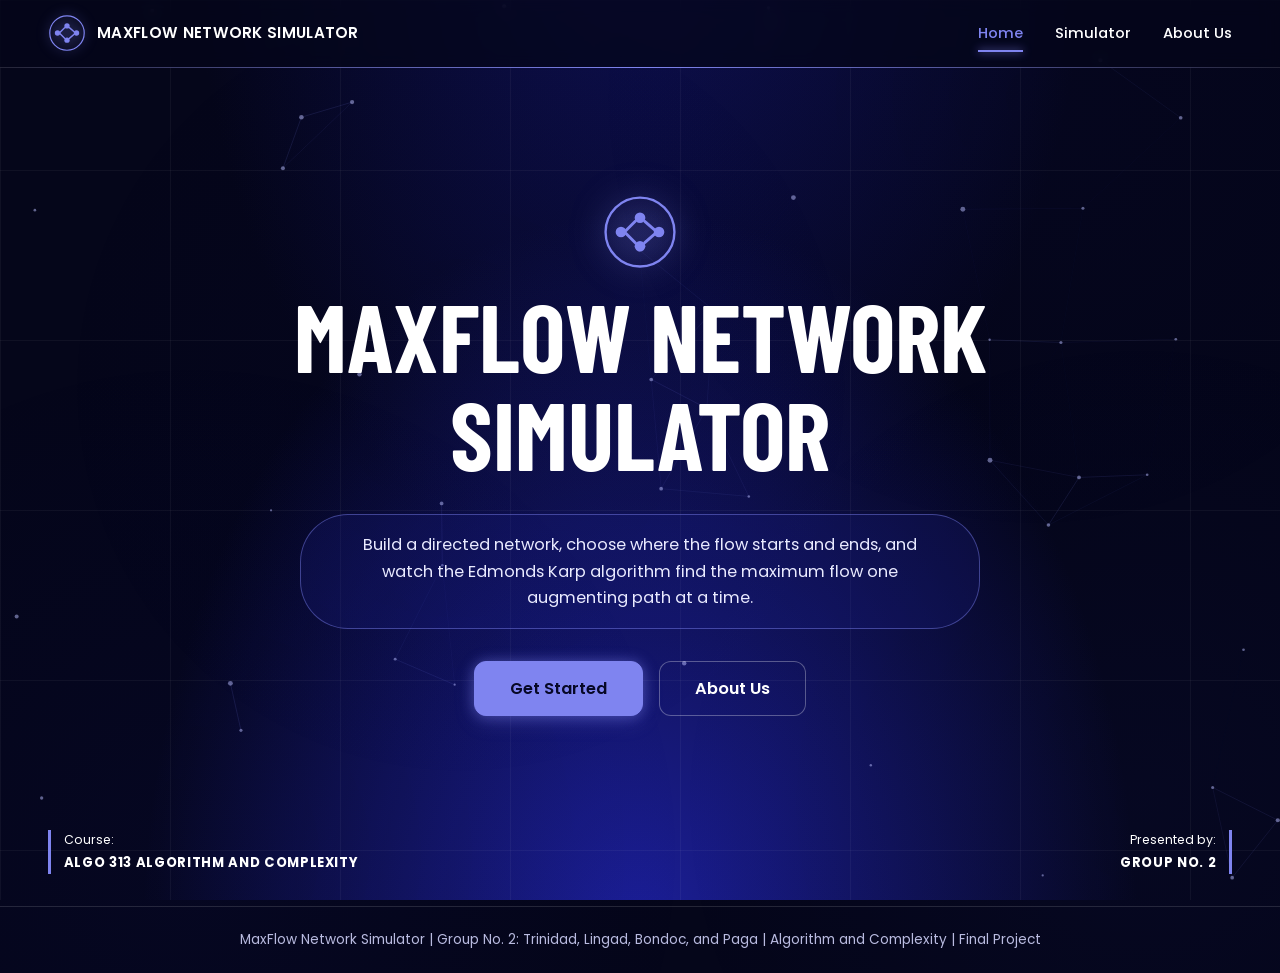
<file: Index.html>
<!DOCTYPE html>
<html lang="en" data-page="home">
<head>
  <meta charset="UTF-8">
  <meta name="viewport" content="width=device-width, initial-scale=1">
  <title>MAXFLOW NETWORK SIMULATOR</title>
  <link rel="preconnect" href="https://fonts.googleapis.com">
  <link rel="preconnect" href="https://fonts.gstatic.com" crossorigin>
  <link href="https://fonts.googleapis.com/css2?family=Barlow+Condensed:wght@600;700&family=Poppins:wght@400;500;600&display=swap" rel="stylesheet">
  <link rel="stylesheet" href="MaxFlow.css">
</head>
<body>

<!-- background na mga node (home at about langs), ginagalaw ng MaxFlow.js -->
<canvas id="bgCanvas"></canvas>

<!-- icons: logo at check, ginagamit sa iba't ibang parts -->
<svg width="0" height="0" style="position:absolute" aria-hidden="true">
  <symbol id="logo" viewBox="0 0 64 64">
    <circle cx="32" cy="32" r="29" fill="none" stroke="currentColor" stroke-width="2"/>
    <g stroke="currentColor" stroke-width="2.4" fill="none" stroke-linecap="round">
      <path d="M20 31 L28 23"/><path d="M20 33 L28 41"/><path d="M36 23 L44 30"/><path d="M36 41 L44 34"/>
    </g>
    <g fill="currentColor">
      <circle cx="16" cy="32" r="4.5"/><circle cx="32" cy="20" r="4.5"/><circle cx="32" cy="44" r="4.5"/><circle cx="48" cy="32" r="4.5"/>
    </g>
  </symbol>
  <symbol id="check" viewBox="0 0 24 24">
    <circle cx="12" cy="12" r="12" fill="currentColor"/>
    <path d="M7 12.5l3.2 3.2L17 9" fill="none" stroke="#070826" stroke-width="2.4" stroke-linecap="round" stroke-linejoin="round"/>
  </symbol>
</svg>

<header class="topbar">
  <a href="#" class="brand" data-page="home">
    <svg class="logo" width="38" height="38"><use href="#logo"/></svg>
    <span>MAXFLOW NETWORK SIMULATOR</span>
  </a>
  <nav>
    <a href="#" class="nav-link current" data-page="home">Home</a>
    <a href="#" class="nav-link" data-page="app">Simulator</a>
    <a href="#" class="nav-link" data-page="about">About Us</a>
  </nav>
</header>

<main>

  <!-- ===== HOME ===== -->
  <section id="page-home" class="page active">
    <div class="hero">
      <svg class="logo big" width="76" height="76"><use href="#logo"/></svg>
      <div class="title-wrap">
        <span class="dots"></span>
        <h1>MAXFLOW NETWORK SIMULATOR</h1>
        <span class="dots"></span>
      </div>
      <p class="pill">Build a directed network, choose where the flow starts and ends, and watch the Edmonds Karp algorithm find the maximum flow one augmenting path at a time.</p>
      <div class="actions">
        <button class="btn accent big" data-page="app">Get Started</button>
        <button class="btn outline big" data-page="about">About Us</button>
      </div>
      <div class="hero-foot">
        <div class="credit"><small>Course:</small><b>ALGO 313 Algorithm and Complexity</b></div>
        <div class="credit right"><small>Presented by:</small><b>Group No. 2</b></div>
      </div>
    </div>
  </section>

  <!-- ===== SIMULATOR ===== -->
  <section id="page-app" class="page">
    <div class="container">
      <h2 class="page-title">Simulator</h2>
      <p class="lead">Create a network, pick the source and destination, then run the algorithm step by step or all at once. Drag the nodes to rearrange the graph.</p>

      <div class="app-grid">

        <!-- left side: input nu'ng graph -->
        <aside class="side">
          <div class="card">
            <h3>Graph Input</h3>
            <label>Add node</label>
            <div class="row">
              <input id="nodeName" type="text" maxlength="8" placeholder="Name (optional)">
              <button class="btn" id="addNodeBtn">Add</button>
            </div>
            <div id="nodeChips" class="chips"></div>

            <label>Add edge</label>
            <div class="row3">
              <select id="edgeFrom" aria-label="From node"></select>
              <select id="edgeTo" aria-label="To node"></select>
              <input id="edgeCap" type="number" min="1" value="10" aria-label="Capacity">
            </div>
            <button class="btn full" id="addEdgeBtn">Add edge</button>
            <div class="scroll short">
              <table><thead><tr><th>Edge</th><th>Capacity</th><th></th></tr></thead><tbody id="edgeRows"></tbody></table>
            </div>
            <button class="btn outline full" id="clearBtn">Clear graph</button>
          </div>

          <div class="card">
            <h3>Source and Destination</h3>
            <label for="srcSel">Source (where the flow starts)</label>
            <select id="srcSel"></select>
            <label for="snkSel">Destination (where the flow ends)</label>
            <select id="snkSel"></select>
          </div>

          <div class="card">
            <h3>Test Cases</h3>
            <div class="row3 even">
              <button class="btn outline" data-test="small">Small</button>
              <button class="btn outline" data-test="medium">Medium</button>
              <button class="btn outline" data-test="large">Large</button>
            </div>
            <p id="testInfo" class="muted note">Choose a test case to load a ready made network or build your own above.</p>
          </div>
          <div class="card">
            <h3>Performance Evaluation</h3>
            <div class="scroll">
              <table class="cap compact">
                <thead><tr><th>Test</th><th>Nodes</th><th>Edges</th><th>Paths</th><th>Flow</th><th>Time (ms)</th></tr></thead>
                <tbody id="perfRows"></tbody>
              </table>
            </div>
            <button class="btn outline full" id="perfBtn">Run performance test again</button>
            <p class="muted note">Each test is run 200 times and the average time is shown. Time grows as the network gets bigger, but it stays far below the O(V · E²) worst case because real networks need fewer augmenting paths.</p>
          </div>
        </aside>

        <!-- right side: graph, execution, results -->
        <div class="main-col">
          <div class="card">
            <h3>Network Graph</h3>
            <div class="controls">
              <button class="btn" id="stepBtn">Step</button>
              <button class="btn accent" id="runBtn">Run All</button>
              <button class="btn outline" id="resetBtn">Reset</button>
            </div>
            <p id="msg" class="msg"></p>
            <svg id="graph" viewBox="0 0 900 520" role="img" aria-label="Network graph"></svg>
            <div class="legend">
              <span><i class="dot src"></i>Source</span>
              <span><i class="dot snk"></i>Destination</span>
              <span><i class="line flowline"></i>Edge with flow</span>
              <span><i class="line activeline"></i>Current augmenting path</span>
              <span><i class="line dashed"></i>Flow returned (backward edge)</span>
              <span>Labels show flow/capacity</span>
            </div>
          </div>

          <div class="card">
            <h3>Algorithm Execution</h3>
            <div id="logBox" class="scroll tall"></div>
            <p id="logStatus" class="status"></p>
          </div>

          <div class="card">
            <h3>Final Results</h3>
            <div id="resultBox"></div>
          </div>

          <div class="card">
            <h3>Complexity Analysis</h3>
            <div class="split">
              <div>
                <p><b>Edmonds-Karp</b> is Ford-Fulkerson where every augmenting path is found with breadth-first search, so the shortest path (fewest edges) is always used.</p>
                <p><b>Time: O(V · E²).</b> One BFS costs O(E). Each augmentation saturates at least one edge, and an edge can be the bottleneck at most V/2 times, so there are at most O(V · E) augmentations.</p>
                <p><b>Space: O(V + E)</b> with adjacency lists, plus the BFS queue and the parent of each node. This simulator follows the lesson and stores the residual graph as a V × V capacity matrix, so it uses O(V²) memory and each BFS scans O(V²) cells. That is simple and fast enough for the test networks.</p>
                <p>The bound depends only on the size of the graph, never on the capacity values, which is why BFS is preferred over DFS.</p>
              </div>
              <dl class="stats">
                <div><dt>Nodes (V)</dt><dd id="stV">-</dd></div>
                <div><dt>Edges (E)</dt><dd id="stE">-</dd></div>
                <div><dt>Augmenting paths</dt><dd id="stAug">-</dd></div>
                <div><dt>Maximum flow</dt><dd id="stFlow">-</dd></div>
                <div><dt>Run time (average of 200 runs)</dt><dd id="stTime">-</dd></div>
              </dl>
            </div>
          </div>
        </div>
      </div>
    </div>
  </section>

  <!-- ===== ABOUT ===== -->
  <section id="page-about" class="page">
    <div class="hero compact">
      <svg class="logo big" width="64" height="64"><use href="#logo"/></svg>
      <div class="title-wrap">
        <span class="dots"></span>
        <h1>About Us</h1>
        <span class="dots"></span>
      </div>
      <div class="pill wide">
        <h3>System Description</h3>
        <p>MAXFLOW NETWORK SIMULATOR is a graphical application that calculates and demonstrates the maximum flow in a directed network. The maximum flow problem asks for the greatest amount of flow that can move from a source to a sink, where every connection has a capacity that limits how much it can carry.</p>
        <p>Users can add nodes, create connections, assign capacity values, and choose the source and destination. The system draws the network, shows the augmenting paths and flow updates while the algorithm runs, and presents the maximum flow together with the flow assigned to each edge.</p>
      </div>
    </div>

    <div class="container narrow">

      <div class="card">
        <h3>Developers</h3>
        <p class="muted">Group No. 2, Bachelor of Science in Computer Science</p>
        <div class="devs">
          <div class="dev">
            <img src="bondoc.png" alt="Shane S. Bondoc">
            <div><b>Shane S. Bondoc</b><span>Algorithm Lead</span></div>
          </div>
          <div class="dev">
            <img src="lingad.png" alt="Christian Josh G. Lingad">
            <div><b>Christian Josh G. Lingad</b><span>Interface and Visualization Lead</span></div>
          </div>
          <div class="dev">
            <img src="paga.png" alt="John Razel S. Paga">
            <div><b>John Razel S. Paga</b><span>Testing and Performance Lead</span></div>
          </div>
          <div class="dev">
            <img src="trinidad.jpg" alt="John Emmanuel D. Trinidad">
            <div><b>John Emmanuel D. Trinidad</b><span>Documentation and Presentation Lead</span><em class="badge">Project Leader</em></div>
          </div>
        </div>
      </div>

      <div class="card">
        <h3>Course Information</h3>
        <div class="infos">
          <div class="info"><svg><use href="#check"/></svg><h4>School</h4><p>Eastwoods Professional College of Science and Technology</p></div>
          <div class="info"><svg><use href="#check"/></svg><h4>Course</h4><p>ALGO 313, Algorithm and Complexity</p></div>
          <div class="info"><svg><use href="#check"/></svg><h4>Project</h4><p>Final Project: Maximum Flow in a Directed Network</p></div>
        </div>
      </div>

      <div class="actions center">
        <button class="btn outline" data-page="home">Back to Home</button>
        <button class="btn accent" data-page="app">Open Simulator</button>
      </div>
    </div>
  </section>

</main>

<footer>MaxFlow Network Simulator | Group No. 2: Trinidad, Lingad, Bondoc, and Paga | Algorithm and Complexity | Final Project</footer>

<script src="MaxFlow.js"></script>
</body>
</html>
</file>
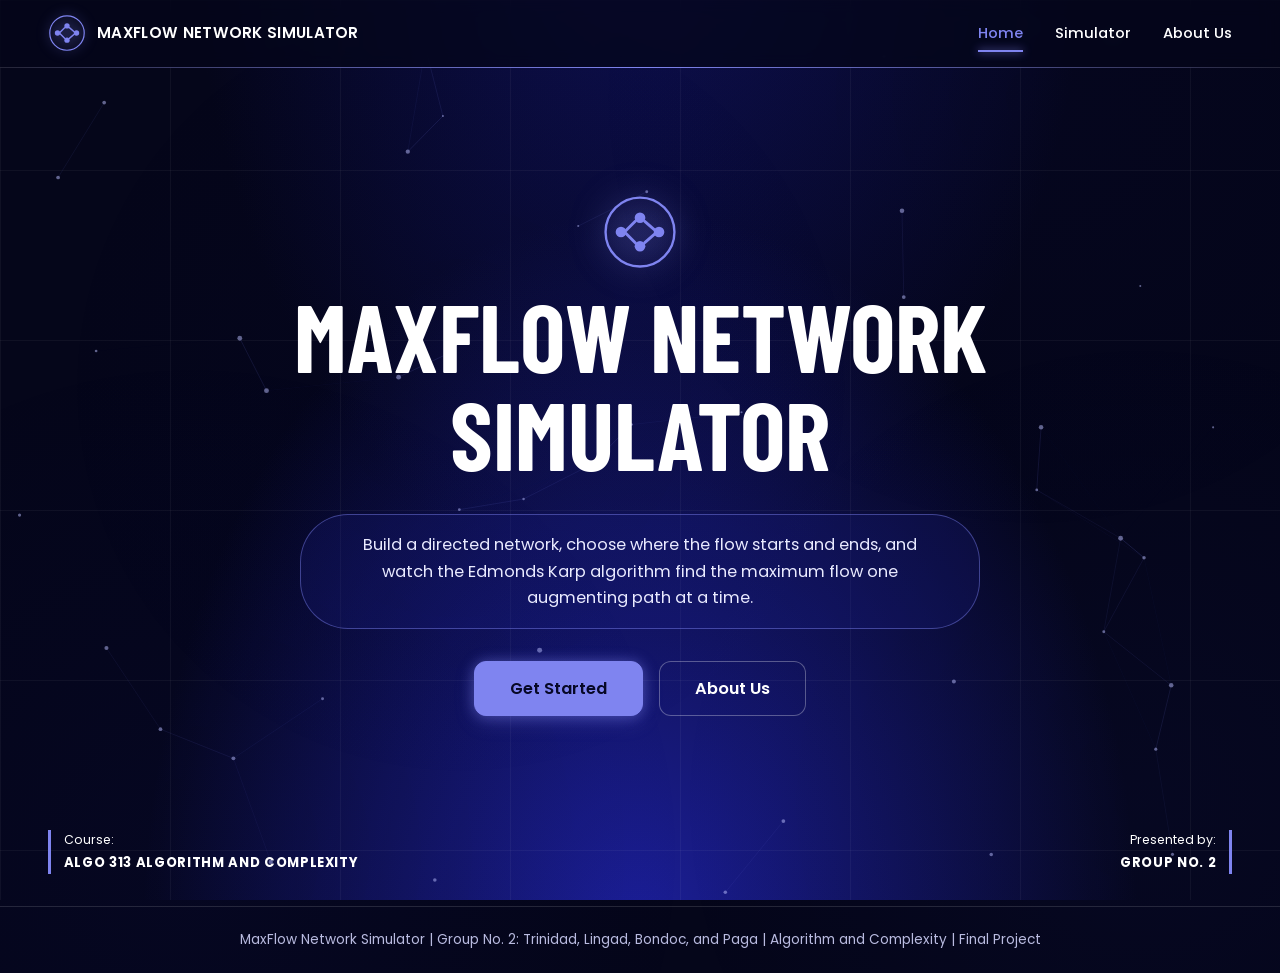
<file: index.html>
<!DOCTYPE html>
<html lang="en" data-page="home">
<head>
  <meta charset="UTF-8">
  <meta name="viewport" content="width=device-width, initial-scale=1">
  <title>MAXFLOW NETWORK SIMULATOR</title>
  <link rel="icon" href="Logo.jpg">
  <link rel="preconnect" href="https://fonts.googleapis.com">
  <link rel="preconnect" href="https://fonts.gstatic.com" crossorigin>
  <link href="https://fonts.googleapis.com/css2?family=Barlow+Condensed:wght@600;700&family=Poppins:wght@400;500;600&display=swap" rel="stylesheet">
  <link rel="stylesheet" href="MaxFlow.css">
</head>
<body>

<!-- background na mga node (home at about langs), ginagalaw ng MaxFlow.js -->
<canvas id="bgCanvas"></canvas>

<!-- icons: logo at check, ginagamit sa iba't ibang parts -->
<svg width="0" height="0" style="position:absolute" aria-hidden="true">
  <symbol id="logo" viewBox="0 0 64 64">
    <circle cx="32" cy="32" r="29" fill="none" stroke="currentColor" stroke-width="2"/>
    <g stroke="currentColor" stroke-width="2.4" fill="none" stroke-linecap="round">
      <path d="M20 31 L28 23"/><path d="M20 33 L28 41"/><path d="M36 23 L44 30"/><path d="M36 41 L44 34"/>
    </g>
    <g fill="currentColor">
      <circle cx="16" cy="32" r="4.5"/><circle cx="32" cy="20" r="4.5"/><circle cx="32" cy="44" r="4.5"/><circle cx="48" cy="32" r="4.5"/>
    </g>
  </symbol>
  <symbol id="check" viewBox="0 0 24 24">
    <circle cx="12" cy="12" r="12" fill="currentColor"/>
    <path d="M7 12.5l3.2 3.2L17 9" fill="none" stroke="#070826" stroke-width="2.4" stroke-linecap="round" stroke-linejoin="round"/>
  </symbol>
</svg>

<header class="topbar">
  <a href="#" class="brand" data-page="home">
    <svg class="logo" width="38" height="38"><use href="#logo"/></svg>
    <span>MAXFLOW NETWORK SIMULATOR</span>
  </a>
  <nav>
    <a href="#" class="nav-link current" data-page="home">Home</a>
    <a href="#" class="nav-link" data-page="app">Simulator</a>
    <a href="#" class="nav-link" data-page="about">About Us</a>
  </nav>
</header>

<main>

  <!-- ===== HOME ===== -->
  <section id="page-home" class="page active">
    <div class="hero">
      <svg class="logo big" width="76" height="76"><use href="#logo"/></svg>
      <div class="title-wrap">
        <span class="dots"></span>
        <h1>MAXFLOW NETWORK SIMULATOR</h1>
        <span class="dots"></span>
      </div>
      <p class="pill">Build a directed network, choose where the flow starts and ends, and watch the Edmonds Karp algorithm find the maximum flow one augmenting path at a time.</p>
      <div class="actions">
        <button class="btn accent big" data-page="app">Get Started</button>
        <button class="btn outline big" data-page="about">About Us</button>
      </div>
      <div class="hero-foot">
        <div class="credit"><small>Course:</small><b>ALGO 313 Algorithm and Complexity</b></div>
        <div class="credit right"><small>Presented by:</small><b>Group No. 2</b></div>
      </div>
    </div>
  </section>

  <!-- ===== SIMULATOR ===== -->
  <section id="page-app" class="page">
    <div class="container">
      <h2 class="page-title">Simulator</h2>
      <p class="lead">Create a network, pick the source and destination, then run the algorithm step by step or all at once. Drag the nodes to rearrange the graph.</p>

      <div class="app-grid">

        <!-- left side: input nu'ng graph -->
        <aside class="side">
          <div class="card">
            <h3>Graph Input</h3>
            <label>Add node</label>
            <div class="row">
              <input id="nodeName" type="text" maxlength="8" placeholder="Name (optional)">
              <button class="btn" id="addNodeBtn">Add</button>
            </div>
            <div id="nodeChips" class="chips"></div>

            <label>Add edge</label>
            <div class="row3">
              <select id="edgeFrom" aria-label="From node"></select>
              <select id="edgeTo" aria-label="To node"></select>
              <input id="edgeCap" type="number" min="1" value="10" aria-label="Capacity">
            </div>
            <button class="btn full" id="addEdgeBtn">Add edge</button>
            <div class="scroll short">
              <table><thead><tr><th>Edge</th><th>Capacity</th><th></th></tr></thead><tbody id="edgeRows"></tbody></table>
            </div>
            <button class="btn outline full" id="clearBtn">Clear graph</button>
          </div>

          <div class="card">
            <h3>Source and Destination</h3>
            <label for="srcSel">Source (where the flow starts)</label>
            <select id="srcSel"></select>
            <label for="snkSel">Destination (where the flow ends)</label>
            <select id="snkSel"></select>
          </div>

          <div class="card">
            <h3>Test Cases</h3>
            <div class="row3 even">
              <button class="btn outline" data-test="small">Small</button>
              <button class="btn outline" data-test="medium">Medium</button>
              <button class="btn outline" data-test="large">Large</button>
            </div>
            <p id="testInfo" class="muted note">Choose a test case to load a ready made network or build your own above.</p>
          </div>
          <div class="card">
            <h3>Performance Evaluation</h3>
            <div class="scroll">
              <table class="cap compact">
                <thead><tr><th>Test</th><th>Nodes</th><th>Edges</th><th>Paths</th><th>Flow</th><th>Time (ms)</th></tr></thead>
                <tbody id="perfRows"></tbody>
              </table>
            </div>
            <button class="btn outline full" id="perfBtn">Run performance test again</button>
            <p class="muted note">Each test is run 200 times and the average time is shown. Time grows as the network gets bigger, but it stays far below the O(V · E²) worst case because real networks need fewer augmenting paths.</p>
          </div>
        </aside>

        <!-- right side: graph, execution, results -->
        <div class="main-col">
          <div class="card">
            <h3>Network Graph</h3>
            <div class="controls">
              <button class="btn" id="stepBtn">Step</button>
              <button class="btn accent" id="runBtn">Run All</button>
              <button class="btn outline" id="resetBtn">Reset</button>
            </div>
            <p id="msg" class="msg"></p>
            <svg id="graph" viewBox="0 0 900 520" role="img" aria-label="Network graph"></svg>
            <div class="legend">
              <span><i class="dot src"></i>Source</span>
              <span><i class="dot snk"></i>Destination</span>
              <span><i class="line flowline"></i>Edge with flow</span>
              <span><i class="line activeline"></i>Current augmenting path</span>
              <span><i class="line dashed"></i>Flow returned (backward edge)</span>
              <span>Labels show flow/capacity</span>
            </div>
          </div>

          <div class="card">
            <h3>Algorithm Execution</h3>
            <div id="logBox" class="scroll tall"></div>
            <p id="logStatus" class="status"></p>
          </div>

          <div class="card">
            <h3>Final Results</h3>
            <div id="resultBox"></div>
          </div>

          <div class="card">
            <h3>Complexity Analysis</h3>
            <div class="split">
              <div>
                <p><b>Edmonds-Karp</b> is Ford-Fulkerson where every augmenting path is found with breadth-first search, so the shortest path (fewest edges) is always used.</p>
                <p><b>Time: O(V · E²).</b> One BFS costs O(E). Each augmentation saturates at least one edge, and an edge can be the bottleneck at most V/2 times, so there are at most O(V · E) augmentations.</p>
                <p><b>Space: O(V + E)</b> with adjacency lists, plus the BFS queue and the parent of each node. This simulator follows the lesson and stores the residual graph as a V × V capacity matrix, so it uses O(V²) memory and each BFS scans O(V²) cells. That is simple and fast enough for the test networks.</p>
                <p>The bound depends only on the size of the graph, never on the capacity values, which is why BFS is preferred over DFS.</p>
              </div>
              <dl class="stats">
                <div><dt>Nodes (V)</dt><dd id="stV">-</dd></div>
                <div><dt>Edges (E)</dt><dd id="stE">-</dd></div>
                <div><dt>Augmenting paths</dt><dd id="stAug">-</dd></div>
                <div><dt>Maximum flow</dt><dd id="stFlow">-</dd></div>
                <div><dt>Run time (average of 200 runs)</dt><dd id="stTime">-</dd></div>
              </dl>
            </div>
          </div>
        </div>
      </div>
    </div>
  </section>

  <!-- ===== ABOUT ===== -->
  <section id="page-about" class="page">
    <div class="hero compact">
      <svg class="logo big" width="64" height="64"><use href="#logo"/></svg>
      <div class="title-wrap">
        <span class="dots"></span>
        <h1>About Us</h1>
        <span class="dots"></span>
      </div>
      <div class="pill wide">
        <h3>System Description</h3>
        <p>MAXFLOW NETWORK SIMULATOR is a graphical application that calculates and demonstrates the maximum flow in a directed network. The maximum flow problem asks for the greatest amount of flow that can move from a source to a sink, where every connection has a capacity that limits how much it can carry.</p>
        <p>Users can add nodes, create connections, assign capacity values, and choose the source and destination. The system draws the network, shows the augmenting paths and flow updates while the algorithm runs, and presents the maximum flow together with the flow assigned to each edge.</p>
      </div>
    </div>

    <div class="container narrow">

      <div class="card">
        <h3>Developers</h3>
        <p class="muted">Group No. 2, Bachelor of Science in Computer Science</p>
        <div class="devs">
          <div class="dev">
            <img src="bondoc.png" alt="Shane S. Bondoc">
            <div><b>Shane S. Bondoc</b><span>Algorithm Lead</span></div>
          </div>
          <div class="dev">
            <img src="lingad.png" alt="Christian Josh G. Lingad">
            <div><b>Christian Josh G. Lingad</b><span>Interface and Visualization Lead</span></div>
          </div>
          <div class="dev">
            <img src="paga.png" alt="John Razel S. Paga">
            <div><b>John Razel S. Paga</b><span>Testing and Performance Lead</span></div>
          </div>
          <div class="dev">
            <img src="trinidad.jpg" alt="John Emmanuel D. Trinidad">
            <div><b>John Emmanuel D. Trinidad</b><span>Documentation and Presentation Lead</span><em class="badge">Project Leader</em></div>
          </div>
        </div>
      </div>

      <div class="card">
        <h3>Course Information</h3>
        <div class="infos">
          <div class="info"><svg><use href="#check"/></svg><h4>School</h4><p>Eastwoods Professional College of Science and Technology</p></div>
          <div class="info"><svg><use href="#check"/></svg><h4>Course</h4><p>ALGO 313, Algorithm and Complexity</p></div>
          <div class="info"><svg><use href="#check"/></svg><h4>Project</h4><p>Final Project: Maximum Flow in a Directed Network</p></div>
        </div>
      </div>

      <div class="actions center">
        <button class="btn outline" data-page="home">Back to Home</button>
        <button class="btn accent" data-page="app">Open Simulator</button>
      </div>
    </div>
  </section>

</main>

<footer>MaxFlow Network Simulator | Group No. 2: Trinidad, Lingad, Bondoc, and Paga | Algorithm and Complexity | Final Project</footer>

<script src="MaxFlow.js"></script>
</body>
</html>
</file>
<file: MaxFlow.css>
/* maxflow network simulator - dark navy theme, may periwinkle accent */

:root {
  --bg: #05061a;
  --line: rgba(255, 255, 255, .3);
  --line-soft: rgba(255, 255, 255, .13);
  --accent: #7f84f0;
  --accent-hover: #979bf6;
  --on-accent: #070826;
  --ink: #ffffff;
  --muted: #b9bbe0;
  --danger: #ff9ea2;
  --head: "Barlow Condensed", "Arial Narrow", "Roboto Condensed", sans-serif;
  --body: "Poppins", "Segoe UI", Arial, sans-serif;
  color-scheme: dark;
}

* { box-sizing: border-box; }
html { background: var(--bg); scroll-behavior: smooth; }
body {
  margin: 0;
  color: var(--ink);
  font-family: var(--body);
  font-size: 15px;
  line-height: 1.6;
}

/* background: dark blue na may grid at blue glow, static sa lahat ng page */
body::before {
  content: "";
  position: fixed; inset: 0; z-index: -1; pointer-events: none;
  background:
    linear-gradient(rgba(255, 255, 255, .045) 1px, transparent 1px) 0 0 / 170px 170px,
    linear-gradient(90deg, rgba(255, 255, 255, .045) 1px, transparent 1px) 0 0 / 170px 170px,
    radial-gradient(ellipse at 50% 105%, #1c1f9a 0%, rgba(28, 31, 154, 0) 55%),
    radial-gradient(ellipse at 50% -15%, #0f1155 0%, rgba(15, 17, 85, 0) 50%),
    var(--bg);
}

/* HOME at ABOUT lang: dahan-dahang gumagalaw ang grid, may konting blue glow na lumilipat
   (ang html[data-page] ay sine-set ng JS kapag nagpalit ng page) */
html:is([data-page="home"], [data-page="about"]) body::before { animation: gridMove 24s linear infinite; }
html:is([data-page="home"], [data-page="about"]) body::after,
html:is([data-page="home"], [data-page="about"])::after {
  content: ""; position: fixed; inset: -20%; z-index: -1; pointer-events: none;
}
html:is([data-page="home"], [data-page="about"]) body::after {
  background:
    radial-gradient(circle at 25% 82%, rgba(40, 46, 220, .04), transparent 30%),
    radial-gradient(circle at 72% 22%, rgba(30, 36, 170, .03), transparent 28%);
  animation: glowDrift 22s ease-in-out infinite alternate;
}
html:is([data-page="home"], [data-page="about"])::after {
  background:
    radial-gradient(circle at 78% 78%, rgba(60, 76, 240, .035), transparent 28%),
    radial-gradient(circle at 40% 45%, rgba(25, 30, 150, .03), transparent 32%);
  animation: glowDrift2 28s ease-in-out infinite alternate;
}

/* canvas ng mga gumagalaw na node (JS), home at about lang */
#bgCanvas { display: none; position: fixed; inset: 0; width: 100%; height: 100%; z-index: -1; pointer-events: none; }
html:is([data-page="home"], [data-page="about"]) #bgCanvas { display: block; }

/* ---------- top bar ---------- */
.topbar {
  position: sticky; top: 0; z-index: 10;
  display: flex; align-items: center; justify-content: space-between; flex-wrap: wrap; gap: .5rem;
  padding: .9rem 3rem;
  background: rgba(5, 6, 26, .75);
  backdrop-filter: blur(8px);
  border-bottom: 1px solid var(--line-soft);
}
.brand { display: flex; align-items: center; gap: .7rem; text-decoration: none; color: var(--ink); font-weight: 600; font-size: .95rem; letter-spacing: .02em; }
.logo { color: var(--accent); }
nav { display: flex; gap: 2rem; }
.nav-link { color: var(--ink); text-decoration: none; font-weight: 500; font-size: .92rem; padding: .2rem 0; }
.nav-link:hover, .nav-link.current { color: var(--accent); }

/* ---------- pages ---------- */
.page { display: none; }
.page.active { display: block; }
.container { max-width: 1320px; margin: 0 auto; padding: 2rem 2rem 3rem; }
.container.narrow { max-width: 1000px; }
.page-title { font: 700 3.2rem/1.05 var(--head); margin: 0 0 1rem; }
.lead { color: var(--muted); margin: 0 0 1.6rem; max-width: 70ch; }

/* ---------- home ---------- */
.hero {
  position: relative;
  min-height: calc(100vh - 62px);
  display: flex; flex-direction: column; align-items: center; justify-content: center; text-align: center;
  padding: 3rem 2rem 7rem;
  overflow: hidden;
}
.hero .logo.big { margin-bottom: 1rem; }
.title-wrap { display: flex; align-items: center; justify-content: center; gap: 3rem; }
.hero h1 { font: 700 clamp(3rem, 8vw, 6rem)/1.02 var(--head); margin: 0; max-width: 900px; }
.dots {
  width: 96px; height: 48px; flex: none;
  background: radial-gradient(circle, rgba(255, 255, 255, .5) 1.6px, transparent 2.2px) 0 0 / 16px 16px;
}
.pill {
  max-width: 680px; margin: 2rem 0;
  padding: 1.1rem 2.4rem; border-radius: 48px;
  background: rgba(30, 34, 140, .22);
  border: 1px solid rgba(127, 132, 240, .45);
  box-shadow: none;
  color: #e9eaff; font-size: 1.02rem;
}
.hero-foot { position: absolute; left: 3rem; right: 3rem; bottom: 2rem; display: flex; justify-content: space-between; text-align: left; }
.credit { border-left: 3px solid var(--accent); padding-left: .8rem; }
.credit.right { border-left: 0; border-right: 3px solid var(--accent); padding: 0 .8rem 0 0; text-align: right; }
.credit small { display: block; font-size: .78rem; }
.credit b { font-size: .82rem; text-transform: uppercase; letter-spacing: .05em; }
.actions { display: flex; gap: 1rem; flex-wrap: wrap; }
.actions.center { justify-content: center; margin: 1.5rem 0 1rem; }

/* ---------- buttons ---------- */
.btn {
  position: relative; overflow: hidden;
  padding: .6rem 1.3rem;
  border: 1px solid var(--accent); border-radius: 12px;
  background: var(--accent); color: var(--on-accent);
  font: 600 .95rem var(--body);
  cursor: pointer;
  box-shadow: 0 0 14px rgba(127, 132, 240, .4), 0 6px 20px rgba(127, 132, 240, .22);
  transition: transform .2s, box-shadow .25s, border-color .2s, background-size .35s;
}
/* hover: lumiliwanag na gradient na gumagalaw, may glow at lift */
.btn:hover {
  background: linear-gradient(110deg, var(--accent), #a9adff 50%, var(--accent)) 0 0 / 200% 100%;
  border-color: var(--accent-hover);
  transform: translateY(-2px) scale(1.03);
  box-shadow: 0 0 26px rgba(151, 155, 246, .85), 0 10px 28px rgba(127, 132, 240, .4);
  animation: shiftBg 1.4s linear infinite;
}
/* kapag pinindot: lumiliit nang konti */
.btn:active { transform: translateY(0) scale(.96); }
/* shine na dumadaan kapag hinover */
.btn::after {
  content: ""; position: absolute; top: 0; left: -80%; width: 45%; height: 100%;
  background: linear-gradient(120deg, transparent, rgba(255, 255, 255, .5), transparent);
  transform: skewX(-20deg); pointer-events: none;
}
.btn:hover::after { animation: shine .8s ease; }
/* outline: napupuno ng kulay mula kaliwa kapag hinover */
.btn.outline {
  background: transparent linear-gradient(rgba(127, 132, 240, .32), rgba(127, 132, 240, .32)) no-repeat 0 0 / 0% 100%;
  color: var(--ink); border-color: var(--line); box-shadow: none;
}
.btn.outline:hover {
  background: transparent linear-gradient(rgba(127, 132, 240, .32), rgba(127, 132, 240, .32)) no-repeat 0 0 / 100% 100%;
  border-color: #fff; box-shadow: 0 0 22px rgba(255, 255, 255, .28); animation: none;
}
.btn.big { padding: .85rem 2.2rem; font-size: 1.02rem; }
.btn.full { width: 100%; margin-top: .6rem; }
.btn:focus-visible, input:focus-visible, select:focus-visible, .nav-link:focus-visible { outline: 2px solid var(--accent); outline-offset: 2px; }

/* click: ripple (galing sa JS) at ring na lumalabas */
.ripple { position: absolute; border-radius: 50%; background: rgba(255, 255, 255, .6); transform: scale(0); animation: ripple .65s ease-out forwards; pointer-events: none; }
.btn.outline .ripple { background: rgba(168, 172, 255, .55); }
.btn.burst { animation: burst .6s ease-out !important; }

/* ---------- cards ---------- */
.card { background: rgba(255, 255, 255, .035); border: 1px solid var(--line); border-radius: 18px; padding: 1.3rem 1.5rem; margin-bottom: 1.4rem; }
.card h3 { font: 700 1.7rem/1.1 var(--head); margin: 0 0 1rem; }
.card p { margin: 0 0 .8rem; }

/* ---------- simulator layout ---------- */
.app-grid { display: grid; grid-template-columns: 340px 1fr; gap: 1.4rem; align-items: start; }
.two { display: grid; grid-template-columns: 1fr 1fr; gap: 1.4rem; }
.side, .main-col { min-width: 0; }

label { display: block; color: var(--accent); font-weight: 600; font-size: .85rem; margin: 1rem 0 .35rem; }
label:first-of-type { margin-top: 0; }
input, select {
  width: 100%; padding: .55rem .7rem;
  border: 1px solid var(--line); border-radius: 10px;
  background: rgba(255, 255, 255, .06); color: var(--ink);
  font: .92rem var(--body);
}
input::placeholder { color: #9a9cc8; }
select option { background: #0b0c33; color: #fff; }
.row { display: grid; grid-template-columns: 1fr auto; gap: .5rem; }
.row3 { display: grid; grid-template-columns: 1fr 1fr 80px; gap: .5rem; }
.row3.even { grid-template-columns: repeat(3, 1fr); }
.row3.even .btn { padding-left: .3rem; padding-right: .3rem; }   /* para kasya at nasa gitna ang "Medium" */

.chips { display: flex; flex-wrap: wrap; gap: .4rem; margin-top: .7rem; max-height: 110px; overflow: auto; }
.chip { display: inline-flex; align-items: center; gap: .3rem; padding: .1rem .3rem .1rem .75rem; background: rgba(255, 255, 255, .06); border: 1px solid var(--line); border-radius: 20px; font-weight: 500; font-size: .88rem; }
.chip button, .x { border: 0; background: none; color: var(--muted); font-size: 1.1rem; line-height: 1; cursor: pointer; padding: .1rem .4rem; }
.chip button:hover, .x:hover { color: var(--danger); }

.controls { display: flex; gap: .6rem; flex-wrap: wrap; margin-bottom: .8rem; }
.msg { min-height: 1.5rem; margin: 0 0 .5rem; color: var(--accent); font-weight: 500; }
.msg.bad { color: var(--danger); }
.note { font-size: .85rem; margin: .8rem 0 0; }
.muted { color: var(--muted); }

/* ---------- graph ---------- */
#graph {
  width: 100%; height: auto; display: block; touch-action: none;
  background: radial-gradient(circle, rgba(255, 255, 255, .09) 1px, transparent 1.5px) 0 0 / 28px 28px, #070929;
  border: 1px solid var(--line); border-radius: 14px;
}
#graph .empty { text-anchor: middle; fill: var(--muted); font: 1.1rem var(--body); }
.edge { fill: none; stroke: #6a6fa3; stroke-width: 1.8; }
.edge.flow { stroke: #e4e5ff; stroke-width: 2.6; }
.edge.active { stroke: var(--accent); stroke-width: 4.5; filter: drop-shadow(0 0 4px rgba(127, 132, 240, .9)); }
.edge.back { stroke-dasharray: 7 5; }
.elabel { text-anchor: middle; font: 600 15px var(--body); fill: #fff; paint-order: stroke; stroke: #070929; stroke-width: 5px; stroke-linejoin: round; }
.elabel.small { font-size: 12px; stroke-width: 3px; }
.node { cursor: grab; }
.node circle { fill: #0b0d38; stroke: var(--accent); stroke-width: 2; }
.node text { text-anchor: middle; dominant-baseline: central; font-family: var(--head); font-weight: 700; fill: #fff; pointer-events: none; }
.node.src circle { fill: var(--accent); }
.node.src text, .node.snk text { fill: var(--on-accent); }
.node.snk circle { fill: #fff; stroke: #fff; }

.legend { display: flex; flex-wrap: wrap; gap: .5rem 1.4rem; margin-top: .9rem; font-size: .82rem; color: var(--muted); }
.legend span { display: inline-flex; align-items: center; gap: .4rem; }
.dot { width: 13px; height: 13px; border-radius: 50%; border: 2px solid var(--accent); display: inline-block; }
.dot.src { background: var(--accent); }
.dot.snk { background: #fff; border-color: #fff; }
.line { width: 26px; height: 0; display: inline-block; border-top: 3px solid; }
.flowline { border-color: #e4e5ff; }
.activeline { border-color: var(--accent); }
.dashed { border-color: var(--accent); border-top-style: dashed; }

/* ---------- tables ---------- */
.scroll { overflow: auto; position: relative; scrollbar-color: #4a4e9c transparent; }
.scroll.short { max-height: 170px; margin-top: .8rem; }
.scroll.tall { max-height: 360px; }
.scroll.mid { max-height: 280px; }
table { width: 100%; border-collapse: collapse; font-size: .86rem; }
th { text-align: left; font-weight: 600; background: #14164a; position: sticky; top: 0; }
th, td { padding: .5rem .6rem; border-bottom: 1px solid var(--line-soft); vertical-align: top; }
tr.now td { background: rgba(127, 132, 240, .25); }
.status { margin: .8rem 0 0; font-weight: 600; }
.checks { margin: .8rem 0; padding-left: 1.2rem; font-size: .88rem; }
.checks li { margin-bottom: .35rem; }
.bigflow { color: var(--muted); }
.bigflow span { font: 700 3.6rem/1 var(--head); color: var(--accent); margin-right: .5rem; }
.cap td:first-child { text-transform: capitalize; }

/* ---------- complexity ---------- */
.split { display: grid; grid-template-columns: 1.4fr 1fr; gap: 1.6rem; align-items: start; }
.stats { margin: 0; display: grid; grid-template-columns: 1fr 1fr; gap: .7rem; }
.stats div { background: var(--accent); color: var(--on-accent); border-radius: 14px; padding: .7rem 1rem; }
.stats div:last-child { grid-column: span 2; }
.stats dt { font-size: .78rem; font-weight: 500; }
.stats dd { margin: 0; font: 700 1.8rem/1.1 var(--head); }

/* ---------- about ---------- */
.devs { display: grid; grid-template-columns: repeat(2, 1fr); gap: 1.1rem; margin-top: 1rem; }
.dev { display: flex; align-items: center; gap: 1.1rem; padding: 1rem; border-radius: 18px; background: var(--accent); color: var(--on-accent); }
.dev img { width: 104px; height: 104px; flex: none; object-fit: cover; object-position: center top; border-radius: 14px; border: 3px solid rgba(255, 255, 255, .6); background: #fff; }
.dev b { display: block; font: 700 1.4rem/1.1 var(--head); }
.dev span { display: block; font-size: .85rem; line-height: 1.35; margin-top: .3rem; }
.badge { display: inline-block; margin-top: .5rem; padding: .1rem .75rem; border-radius: 999px; background: var(--on-accent); color: #fff; font-size: .74rem; font-style: normal; font-weight: 600; }
.infos { display: grid; grid-template-columns: repeat(auto-fit, minmax(240px, 1fr)); gap: 1rem; }
.info { display: grid; grid-template-columns: 32px 1fr; column-gap: .8rem; align-items: start; align-content: start; padding: 1rem 1.2rem; border: 1px solid var(--line); border-radius: 18px; }
.info svg { width: 30px; height: 30px; color: var(--accent); grid-row: span 2; }
.info h4 { margin: 0; color: var(--accent); font: 600 .95rem var(--body); }
.info p { margin: 0; font-size: .86rem; color: #e6e7ff; }

footer { text-align: center; padding: 1.4rem; color: var(--muted); font-size: .85rem; border-top: 1px solid var(--line-soft); }

/* ---------- responsive ---------- */
@media (max-width: 1100px) {
  .app-grid, .two, .split { grid-template-columns: 1fr; }
  .dots { display: none; }
}
@media (max-width: 700px) {
  .topbar { padding: .8rem 1rem; }
  .container { padding: 1.2rem 1rem; }
  .devs { grid-template-columns: 1fr; }
  .hero-foot { position: static; margin-top: 2rem; }
  .hero { padding-bottom: 2rem; }
}

/* justified ang text sa simulator at about us */
.lead, .card p, .note, .checks li { text-align: justify; hyphens: auto; }
.card p.muted:first-of-type { text-align: left; }

/* maliit na table para kasya sa sidebar */
table.compact { font-size: .74rem; }
table.compact th, table.compact td { padding: .4rem .3rem; }

/* ================= effects ================= */

/* ----- keyframes ----- */
@keyframes glowDrift { from { transform: translate(-5%, -3%) scale(1); } to { transform: translate(5%, 4%) scale(1.12); } }
@keyframes glowDrift2 { from { transform: translate(4%, 3%) scale(1.05); } to { transform: translate(-5%, -4%) rotate(-6deg) scale(1); } }
@keyframes gridMove { to { background-position: 170px 170px, 170px 170px, 0 0, 0 0; } }
@keyframes rise { from { opacity: 0; transform: translateY(26px); } to { opacity: 1; transform: none; } }
@keyframes fade { from { opacity: 0; } to { opacity: 1; } }
@keyframes shine { to { left: 140%; } }
@keyframes shiftBg { to { background-position: -200% 0; } }
@keyframes shimmer { 0%, 100% { background-position: 100% 0; } 50% { background-position: 0 0; } }
@keyframes breathe { 0%, 100% { box-shadow: 0 0 55px rgba(70, 74, 220, .3); } 50% { box-shadow: 0 0 80px rgba(100, 104, 250, .48); } }
@keyframes pulseRing { 0% { box-shadow: 0 0 18px rgba(127, 132, 240, .55), 0 0 0 0 rgba(127, 132, 240, .55); } 70%, 100% { box-shadow: 0 0 18px rgba(127, 132, 240, .55), 0 0 0 20px rgba(127, 132, 240, 0); } }
@keyframes twinkle { from { opacity: .3; } to { opacity: 1; } }
@keyframes spinC { from { transform: translate(-50%, -50%) rotate(0deg); } to { transform: translate(-50%, -50%) rotate(360deg); } }
@keyframes sweep { to { background-position: -200% 0; } }
@keyframes edgePulse { from { filter: drop-shadow(0 0 3px rgba(127, 132, 240, .6)); } to { filter: drop-shadow(0 0 11px rgba(168, 172, 255, 1)); } }
@keyframes rowFlash { from { background-color: rgba(170, 174, 255, .65); } }
/* glow ng text: konting galaw lang */
@keyframes titleGlow { from { filter: drop-shadow(0 0 14px rgba(127, 132, 240, .28)); } to { filter: drop-shadow(0 0 30px rgba(155, 160, 255, .6)); } }
@keyframes textGlow { from { text-shadow: 0 0 6px rgba(190, 194, 255, .12); } to { text-shadow: 0 0 16px rgba(190, 194, 255, .5); } }
/* wiggle: minimal lang, parang sa Canva */
@keyframes wiggle { 0%, 100% { transform: translate(0, 0) rotate(-1.4deg); } 50% { transform: translate(2px, -5px) rotate(1.4deg); } }
@keyframes wiggleSoft { 0%, 100% { transform: translate(0, 0) rotate(-.4deg); } 50% { transform: translate(0, -3px) rotate(.4deg); } }
@keyframes drift { 0%, 100% { transform: translateX(-5px); } 50% { transform: translateX(5px); } }
@keyframes nudge { 0%, 82%, 100% { transform: rotate(0); } 86% { transform: rotate(-2.2deg); } 90% { transform: rotate(2.2deg); } 94% { transform: rotate(-1.2deg); } 97% { transform: rotate(.8deg); } }
/* click effects ng button */
@keyframes ripple { from { transform: scale(0); opacity: .85; } to { transform: scale(1); opacity: 0; } }
@keyframes burst { from { box-shadow: 0 0 0 0 rgba(168, 172, 255, .8), 0 0 26px rgba(151, 155, 246, .9); } to { box-shadow: 0 0 0 18px rgba(168, 172, 255, 0), 0 0 26px rgba(151, 155, 246, .2); } }

/* mga pages: smooth na pasok */
.page.active { animation: fade .5s ease both; }

/* topbar: glow line na gumagalaw sa ilalim */
.topbar::after {
  content: ""; position: absolute; left: 0; right: 0; bottom: -1px; height: 1px;
  background: linear-gradient(90deg, transparent, var(--accent), transparent, var(--accent), transparent);
  background-size: 200% 100%;
  animation: sweep 7s linear infinite;
}
.logo { filter: drop-shadow(0 0 6px rgba(127, 132, 240, .7)); }
.brand:hover .logo { filter: drop-shadow(0 0 12px rgba(168, 172, 255, 1)); }

/* nav: underline na lumalabas kapag hinover */
.nav-link { position: relative; }
.nav-link::after {
  content: ""; position: absolute; left: 0; right: 0; bottom: -4px; height: 2px;
  background: var(--accent); box-shadow: 0 0 8px var(--accent);
  transform: scaleX(0); transform-origin: left; transition: transform .3s;
}
.nav-link:hover::after, .nav-link.current::after { transform: scaleX(1); }

/* ---------- home (at header ng about) ---------- */
.hero > *:not(.hero-foot) { position: relative; z-index: 1; }
.hero-foot { z-index: 1; }

/* pasok ng mga element isa-isa, tapos minimal na wiggle */
.hero .logo.big { filter: drop-shadow(0 0 16px rgba(127, 132, 240, .85)); animation: rise .9s .05s cubic-bezier(.2, .7, .2, 1) both, wiggle 7s ease-in-out 1.2s infinite; }
.hero .title-wrap { animation: rise .9s .15s cubic-bezier(.2, .7, .2, 1) both; }
.hero .pill { box-shadow: none; animation: rise .9s .3s cubic-bezier(.2, .7, .2, 1) both, wiggleSoft 8s ease-in-out 1.4s infinite; }
.hero .actions { animation: rise .9s .45s cubic-bezier(.2, .7, .2, 1) both; }
.hero .hero-foot { animation: fade 1.2s .8s both; }
.hero .credit { animation: wiggleSoft 6s ease-in-out infinite; }
.hero .credit.right { animation-delay: -3s; }
.hero .credit b { animation: textGlow 4.5s ease-in-out infinite alternate; }

/* title: shimmer + glow na gumagalaw nang slight */
.hero h1 {
  background: linear-gradient(100deg, #fff 0%, #fff 35%, #b4b8ff 50%, #fff 65%, #fff 100%);
  background-size: 250% 100%;
  -webkit-background-clip: text; background-clip: text;
  -webkit-text-fill-color: transparent; color: transparent;
  animation: shimmer 7s ease-in-out infinite, titleGlow 4.5s ease-in-out infinite alternate, wiggleSoft 9s ease-in-out infinite;
}
.dots { display: none; }

/* buttons sa home: pulse ring + minsang nudge */
.hero .btn.accent { animation: pulseRing 2.8s ease-out infinite, nudge 7s ease-in-out 2s infinite; }
.hero .btn.outline { animation: nudge 7s ease-in-out 4.5s infinite; }
.hero .btn.accent:hover { animation: shiftBg 1.4s linear infinite; }
.hero .btn.outline:hover { animation: none; }

/* about: kapareho ng home ang header, mas maliit lang */
.hero.compact { min-height: 0; padding: 3.2rem 2rem 2.4rem; }
.hero.compact h1 { font-size: clamp(2.8rem, 6vw, 4.8rem); }
.hero .pill.wide { max-width: 860px; margin: 1.6rem 0 0; padding: 1.5rem 2.6rem; border-radius: 34px; text-align: justify; hyphens: auto;
  box-shadow: 0 0 40px rgba(70, 74, 220, .22);
  animation: rise .9s .3s cubic-bezier(.2, .7, .2, 1) both, breatheSoft 5s ease-in-out 1.3s infinite, wiggleSoft 8s ease-in-out 1.4s infinite, textGlowSoft 5s ease-in-out infinite alternate; }
/* mas mahinang glow para sa about us */
@keyframes breatheSoft { 0%, 100% { box-shadow: 0 0 34px rgba(70, 74, 220, .18); } 50% { box-shadow: 0 0 48px rgba(100, 104, 250, .3); } }
@keyframes textGlowSoft { from { text-shadow: 0 0 4px rgba(190, 194, 255, .06); } to { text-shadow: 0 0 10px rgba(190, 194, 255, .28); } }
.hero .pill.wide h3 { font: 700 1.6rem/1.1 var(--head); margin: 0 0 .7rem; text-align: center; }
.hero .pill.wide p { margin: 0 0 .7rem; }
.hero .pill.wide p:last-child { margin-bottom: 0; }

/* ---------- simulator at about ---------- */
.page-title {
  width: fit-content;
  background: linear-gradient(90deg, #fff 45%, #aeb2ff);
  -webkit-background-clip: text; background-clip: text;
  -webkit-text-fill-color: transparent; color: transparent;
}

/* cards: pasok na may delay, glow kapag hinover */
.page.active .card { animation: rise .7s cubic-bezier(.2, .7, .2, 1) both; backdrop-filter: blur(4px); }
.side > .card:nth-child(2), .main-col > .card:nth-child(2) { animation-delay: .08s; }
.side > .card:nth-child(3), .main-col > .card:nth-child(3) { animation-delay: .16s; }
.side > .card:nth-child(4), .main-col > .card:nth-child(4) { animation-delay: .24s; }
.card { transition: border-color .3s, box-shadow .3s; }
.card:hover { border-color: rgba(127, 132, 240, .65); box-shadow: 0 0 32px rgba(127, 132, 240, .16), inset 0 0 40px rgba(127, 132, 240, .04); }
.card h3 { transition: text-shadow .3s; }
.card h3:hover { text-shadow: 0 0 18px rgba(168, 172, 255, .75); }

/* maikling text sa course info: left align para walang malaking gap */
.info p { text-align: left; hyphens: none; }

/* about: may glow din ang mga text, parang home */
#page-about .card h3 { animation: textGlow 5s ease-in-out infinite alternate; }

/* ----- glow kapag hinover (simulator) ----- */
input, select { transition: border-color .25s, box-shadow .25s; }
input:hover, select:hover { border-color: rgba(127, 132, 240, .75); box-shadow: 0 0 14px rgba(127, 132, 240, .25); }
input:focus, select:focus { border-color: var(--accent); box-shadow: 0 0 0 3px rgba(127, 132, 240, .25); outline: none; }
label { transition: color .2s, text-shadow .2s; }
label:hover { color: #c9ccff; text-shadow: 0 0 10px rgba(127, 132, 240, .85); }
.chip { transition: border-color .25s, box-shadow .25s; }
.chip:hover { border-color: var(--accent); box-shadow: 0 0 14px rgba(127, 132, 240, .55); }
.legend span { transition: color .25s, text-shadow .25s; }
.legend span:hover { color: #fff; text-shadow: 0 0 10px rgba(168, 172, 255, .9); }
.status, .checks li, .note { transition: text-shadow .25s; }
.status:hover, .checks li:hover, .note:hover { text-shadow: 0 0 10px rgba(168, 172, 255, .55); }

/* graph: glow sa nodes at edges */
.node circle { filter: drop-shadow(0 0 5px rgba(127, 132, 240, .5)); transition: stroke-width .2s, filter .2s; }
.node:hover circle { stroke-width: 3.5; filter: drop-shadow(0 0 11px rgba(168, 172, 255, 1)); }
.node.src circle { filter: drop-shadow(0 0 10px rgba(127, 132, 240, .9)); }
.node.snk circle { filter: drop-shadow(0 0 10px rgba(255, 255, 255, .7)); }
.edge { transition: stroke .2s; }
.edge:hover { stroke: #c9ccff; filter: drop-shadow(0 0 8px rgba(168, 172, 255, .95)); }
.edge.active { animation: edgePulse 1.4s ease-in-out infinite alternate; }

/* tables at results */
tr.now td { animation: rowFlash 1.1s ease-out; }
tbody tr { transition: background .2s; }
tbody tr:hover td { background: rgba(127, 132, 240, .12); }
.bigflow span { text-shadow: 0 0 24px rgba(127, 132, 240, .85); }

/* stats, developer at info cards: lift + glow */
.stats div { box-shadow: 0 0 18px rgba(127, 132, 240, .25); transition: transform .25s, box-shadow .25s; }
.stats div:hover { transform: translateY(-3px); box-shadow: 0 8px 26px rgba(127, 132, 240, .55); }
.dev { transition: transform .3s, box-shadow .3s; box-shadow: 0 0 20px rgba(127, 132, 240, .25); }
.dev:hover { transform: translateY(-5px); box-shadow: 0 14px 36px rgba(127, 132, 240, .55); }
.dev img { transition: transform .4s; }
.dev:hover img { transform: scale(1.06); }
.info { transition: border-color .3s, box-shadow .3s, transform .3s; }
.info:hover { border-color: var(--accent); box-shadow: 0 0 24px rgba(127, 132, 240, .3); transform: translateY(-3px); }

/* scrollbar at text selection */
::selection { background: rgba(127, 132, 240, .5); }
::-webkit-scrollbar { width: 10px; height: 10px; }
::-webkit-scrollbar-track { background: transparent; }
::-webkit-scrollbar-thumb { background: #3f43a0; border-radius: 10px; border: 2px solid transparent; background-clip: padding-box; }
::-webkit-scrollbar-thumb:hover { background: var(--accent); background-clip: padding-box; }

/* kung ayaw ng user ng motion, patayin ang animations */
@media (prefers-reduced-motion: reduce) {
  *, *::before, *::after { animation: none !important; transition: none !important; }
}
</file>
